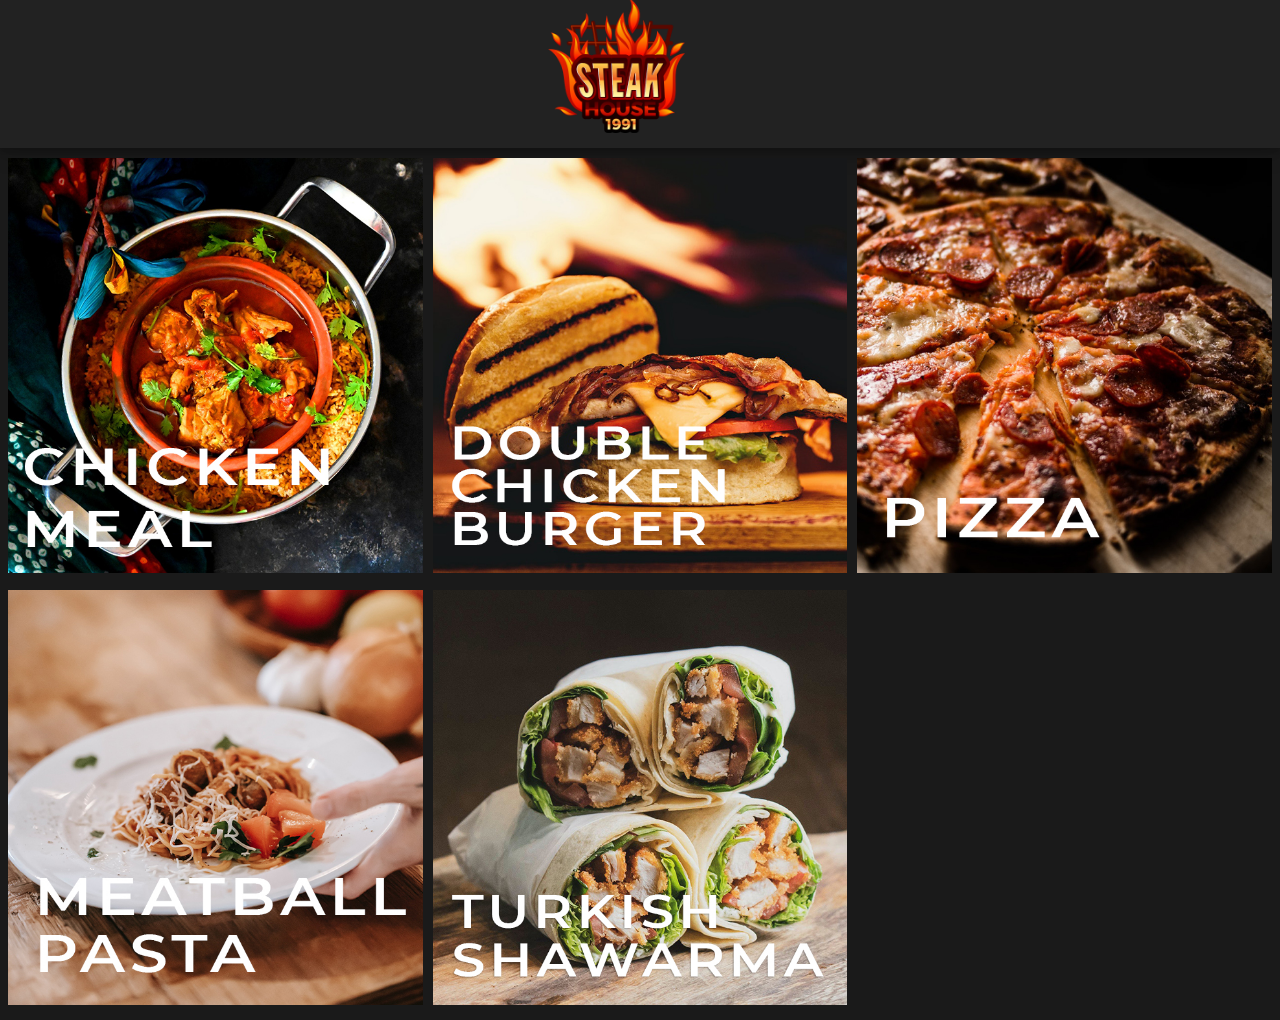
<file: index.html>
<!DOCTYPE html>
<html lang="en">

<head>
  <meta charset='utf-8'>
  <link rel='icon' type='image/png' sizes='32x32' href='favicon-32x32.png'>
  <link rel='icon' type='image/png' sizes='96x96' href='favicon-96x96.png'>
  <title>Restaurant Menu-AR</title>
  <link rel="stylesheet" href="./css/gridImg.css">

</head>

<body style="background-color:rgb(26, 26, 26);">
  <div class="header">
    <img src="./images/restrnt_logo.png">
  </div>  
  <div class="myGallery">
    <a href="./orbitCamera.html?chickenmeal">
      <img src="./images/7438982.jpg" />
    </a> 
    <a href="./orbitCamera.html?burger">
      <img src="./images/2983102.jpg" />
    </a> 
    <a href="./orbitCamera.html?pizza">
      <img src="./images/3915857.jpg" />
    </a> 
    <a href="./orbitCamera.html?pasta">
      <img src="./images/91153265.jpg" />
    </a> 
    <a href="./orbitCamera.html?shawarma">
      <img src="./images/6416559.jpg" />
    </a> 
    <!-- <a href="./orbitCamera.html?kebab">
      <img src="./images/5681233.jpg" />
    </a>  -->
  </div>
</body>

</html>
</file>
<file: css/gridImg.css>
/*
  The grid itself needs only 4 CSS declarations:
*/

.myGallery {
  display: grid;
  grid-gap: 10px;
  grid-template-columns: repeat(auto-fit, minmax(350px, 1fr));
}

.myGallery img {
  width: 100%;
}

/*
  And here are some declarations for the image caption.
  Just hover over one of the last 5 images to see it.
*/

.myGallery .item {
  position: relative;
  overflow: hidden;
}

.myGallery .item img {
  vertical-align: middle;
}

.myGallery .caption {
  margin: 0;
  padding: 1em;
  position: absolute;
  z-index: 1;
  bottom: 0;
  left: 0;
  width: 100%;
  max-height: 100%;
  overflow: auto;
  box-sizing: border-box;
  transition: transform 0.5s;
  transform: translateY(100%);
  background: rgba(0, 0, 0, 0.7);
  color: rgb(255, 255, 255);
}

.myGallery .item:hover .caption {
  transform: translateY(0%);
}

/*
  The rest is only styling for this example page
*/

@import url("https://fonts.googleapis.com/css2?family=Vollkorn:wght@400;900&display=swap");

body {
  font: 400 1.5em/1.58 Vollkorn, serif;
}

h1,
p {
  text-align: center;
}

.myGallery {
  font-size: 1rem;
  padding-top: 10px;
}

.header {
  overflow: hidden;
  background-color: #222222;
  margin-left: -10px !important;
  width: 100%;
  padding-right:20px !important;
  margin-top: -10px !important;
  height: 150px;
  box-shadow: 0 4px 8px 0 rgba(0, 0, 0, 0.2), 0 6px 20px 0 rgba(0, 0, 0, 0.19);
}

.header a {
  float: left;
  color: #222222;
  text-align: center;
  padding: 12px;
  text-decoration: none;
  font-size: 18px; 
  line-height: 100px;
  border-radius: 4px;  

  width: 100%;
  display: flex;
  flex-direction: row;
  flex-wrap: wrap;
  justify-content: center;
  align-items: center;
  text-align: center;
}

.header a.logo {
  font-size: 25px;
  font-weight: bold;
}
.header img{
  max-width: 90%;
  max-height: 90%;
  vertical-align: middle;
  padding-left: 43.5%;
}

.header a:hover {
  background-color: #ddd;
  color: black;
}

.header a.active {
  background-color: dodgerblue;
  color: white;
}

.header-right {
  float: right;
}

@media screen and (max-width: 500px) {
  .header a {
    float: none;
    display: block;
    text-align: left;
  }
  
  .header-right {
    float: none;
  }
}
</file>
